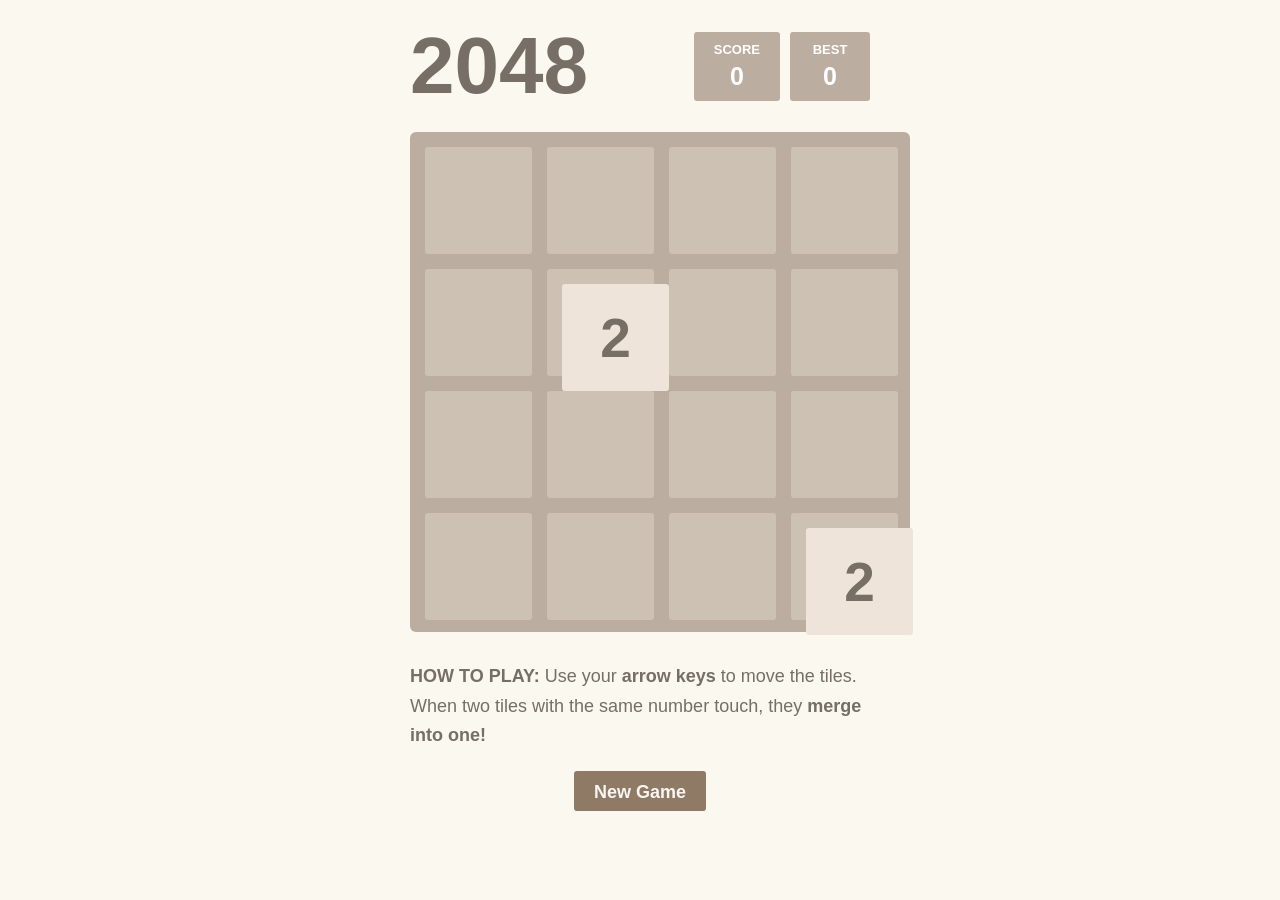
<file: CascadeProjects/2048/index.html>
<!DOCTYPE html>
<html lang="en">
<head>
    <meta charset="UTF-8">
    <meta name="viewport" content="width=device-width, initial-scale=1.0">
    <title>2048 Game</title>
    <link rel="stylesheet" href="style.css">
</head>
<body>
    <div class="container">
        <header>
            <h1>2048</h1>
            <div class="score-container">
                <div class="score-box">
                    <div class="score-label">Score</div>
                    <div class="score" id="score">0</div>
                </div>
                <div class="score-box">
                    <div class="score-label">Best</div>
                    <div class="score" id="best">0</div>
                </div>
            </div>
        </header>
        
        <main>
            <div class="game-container">
                <div class="game-message" id="game-message">
                    <p></p>
                    <div class="lower">
                        <button class="retry-button" id="retry-button">Try again</button>
                    </div>
                </div>
                <div class="grid-container">
                    <div class="grid-row">
                        <div class="grid-cell"></div>
                        <div class="grid-cell"></div>
                        <div class="grid-cell"></div>
                        <div class="grid-cell"></div>
                    </div>
                    <div class="grid-row">
                        <div class="grid-cell"></div>
                        <div class="grid-cell"></div>
                        <div class="grid-cell"></div>
                        <div class="grid-cell"></div>
                    </div>
                    <div class="grid-row">
                        <div class="grid-cell"></div>
                        <div class="grid-cell"></div>
                        <div class="grid-cell"></div>
                        <div class="grid-cell"></div>
                    </div>
                    <div class="grid-row">
                        <div class="grid-cell"></div>
                        <div class="grid-cell"></div>
                        <div class="grid-cell"></div>
                        <div class="grid-cell"></div>
                    </div>
                </div>
                <div class="tile-container" id="tile-container">
                    <!-- Tiles will be dynamically added here -->
                </div>
            </div>
            
            <div class="game-explanation">
                <p><strong>HOW TO PLAY:</strong> Use your <strong>arrow keys</strong> to move the tiles. When two tiles with the same number touch, they <strong>merge into one!</strong></p>
            </div>
            
            <div class="game-controls">
                <button class="new-game-button" id="new-game-button">New Game</button>
            </div>
        </main>
    </div>
    
    <script src="script.js"></script>
</body>
</html>
</file>
<file: CascadeProjects/2048/style.css>
* {
    margin: 0;
    padding: 0;
    box-sizing: border-box;
}

body {
    font-family: "Arial", sans-serif;
    background: #faf8ef;
    color: #776e65;
    margin: 0;
    padding: 0;
}

.container {
    width: 500px;
    margin: 0 auto;
    padding: 20px;
}

header {
    display: flex;
    justify-content: space-between;
    align-items: center;
    margin-bottom: 20px;
}

h1 {
    font-size: 80px;
    font-weight: bold;
    color: #776e65;
    margin: 0;
}

.score-container {
    display: flex;
    gap: 10px;
}

.score-box {
    background: #bbada0;
    padding: 10px 20px;
    border-radius: 3px;
    color: white;
    text-align: center;
    min-width: 80px;
}

.score-label {
    font-size: 13px;
    text-transform: uppercase;
    font-weight: bold;
}

.score {
    font-size: 25px;
    font-weight: bold;
    margin-top: 5px;
}

.game-container {
    position: relative;
    background: #bbada0;
    border-radius: 6px;
    width: 500px;
    height: 500px;
    box-sizing: border-box;
    padding: 15px;
}

.grid-container {
    position: absolute;
    z-index: 1;
}

.grid-row {
    display: flex;
    margin-bottom: 15px;
}

.grid-row:last-child {
    margin-bottom: 0;
}

.grid-cell {
    width: 107px;
    height: 107px;
    background: rgba(238, 228, 218, 0.35);
    border-radius: 3px;
    margin-right: 15px;
}

.grid-cell:last-child {
    margin-right: 0;
}

.tile-container {
    position: absolute;
    z-index: 2;
}

.tile {
    position: absolute;
    width: 107px;
    height: 107px;
    background: #eee4da;
    border-radius: 3px;
    font-size: 55px;
    font-weight: bold;
    display: flex;
    justify-content: center;
    align-items: center;
    transition: all 0.15s ease-in-out;
    animation: appear 0.2s ease-in-out;
}

.tile-2 { background: #eee4da; color: #776e65; }
.tile-4 { background: #ede0c8; color: #776e65; }
.tile-8 { background: #f2b179; color: #f9f6f2; }
.tile-16 { background: #f59563; color: #f9f6f2; }
.tile-32 { background: #f67c5f; color: #f9f6f2; }
.tile-64 { background: #f65e3b; color: #f9f6f2; }
.tile-128 { background: #edcf72; color: #f9f6f2; font-size: 45px; }
.tile-256 { background: #edcc61; color: #f9f6f2; font-size: 45px; }
.tile-512 { background: #edc850; color: #f9f6f2; font-size: 45px; }
.tile-1024 { background: #edc53f; color: #f9f6f2; font-size: 35px; }
.tile-2048 { background: #edc22e; color: #f9f6f2; font-size: 35px; }

.tile-super { background: #3c3a32; color: #f9f6f2; font-size: 30px; }

@keyframes appear {
    0% {
        opacity: 0;
        transform: scale(0);
    }
    100% {
        opacity: 1;
        transform: scale(1);
    }
}

@keyframes merge {
    0%, 100% {
        transform: scale(1);
    }
    50% {
        transform: scale(1.1);
    }
}

.tile-merged {
    animation: merge 0.2s ease-in-out;
    z-index: 20;
}

.game-message {
    display: none;
    position: absolute;
    top: 0;
    right: 0;
    bottom: 0;
    left: 0;
    background: rgba(238, 228, 218, 0.73);
    z-index: 100;
    text-align: center;
    border-radius: 6px;
}

.game-message p {
    font-size: 60px;
    font-weight: bold;
    height: 60px;
    line-height: 60px;
    margin-top: 150px;
}

.game-message.game-won {
    background: rgba(237, 194, 46, 0.5);
    color: #f9f6f2;
}

.game-message.game-over {
    background: rgba(238, 228, 218, 0.73);
    color: #776e65;
}

.lower {
    margin-top: 30px;
}

.retry-button {
    display: inline-block;
    background: #8f7a66;
    border-radius: 3px;
    padding: 0 20px;
    color: #f9f6f2;
    height: 40px;
    line-height: 42px;
    border: none;
    cursor: pointer;
    font-size: 18px;
    font-weight: bold;
    text-decoration: none;
    transition: all 0.1s ease-in-out;
}

.retry-button:hover {
    background: #9f8a76;
}

.game-explanation {
    margin-top: 30px;
    line-height: 1.65;
    font-size: 18px;
}

.game-explanation strong {
    font-weight: bold;
}

.game-controls {
    margin-top: 20px;
    text-align: center;
}

.new-game-button {
    background: #8f7a66;
    border-radius: 3px;
    padding: 0 20px;
    color: #f9f6f2;
    height: 40px;
    line-height: 42px;
    border: none;
    cursor: pointer;
    font-size: 18px;
    font-weight: bold;
    text-decoration: none;
    transition: all 0.1s ease-in-out;
    display: inline-block;
}

.new-game-button:hover {
    background: #9f8a76;
}

@media (max-width: 520px) {
    .container {
        width: 100%;
        padding: 10px;
    }
    
    h1 {
        font-size: 50px;
    }
    
    .game-container {
        width: 280px;
        height: 280px;
        padding: 10px;
    }
    
    .grid-cell,
    .tile {
        width: 57.5px;
        height: 57.5px;
        font-size: 35px;
    }
    
    .grid-row {
        margin-bottom: 10px;
    }
    
    .grid-cell {
        margin-right: 10px;
    }
    
    .tile-128, .tile-256, .tile-512 {
        font-size: 25px;
    }
    
    .tile-1024, .tile-2048 {
        font-size: 20px;
    }
    
    .tile-super {
        font-size: 15px;
    }
    
    .game-message p {
        font-size: 30px;
        margin-top: 90px;
    }
}
</file>
